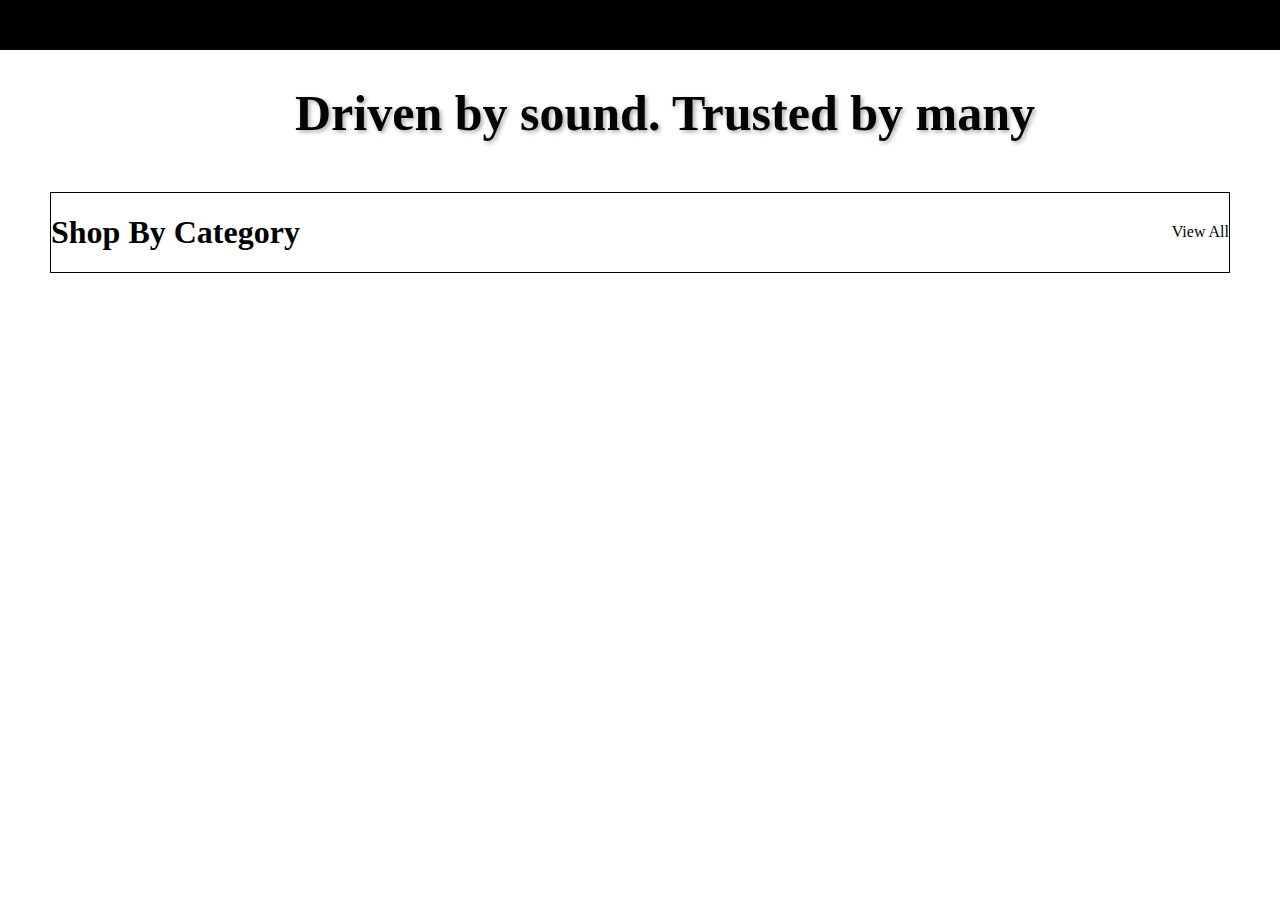
<file: MyFirstProject/home/index.html>
<!doctype html>
<html lang="en">
  <head>
    <meta charset="UTF-8" />
    <meta name="viewport" content="width=device-width, initial-scale=1.0" />
    <title>Home</title>
    <link rel="stylesheet" href="style.css" />
    <link rel="stylesheet" href="../globle.css" />
  </head>
  <body>
    <div id="navbar"></div>
    <div class="seperator"></div>
    <h1 class="title">Driven by sound. Trusted by many</h1>
    <div class="container">
      <div class="text-div">
        <h1>Shop By Category</h1>
        <span class="view-all">View All</span>
      </div>
      <div class="category-list" id="category-list"></div>
    </div>

    <div id="footer"></div>
  </body>
  <script>
    const slider = document.querySelector(".category-list");

    let isDown = false;
    let startX;
    let scrollLeft;

    slider.addEventListener("mousedown", (e) => {
      isDown = true;
      slider.classList.add("active");
      startX = e.pageX - slider.offsetLeft;
      scrollLeft = slider.scrollLeft;
    });

    slider.addEventListener("mouseleave", () => {
      isDown = false;
      slider.classList.remove("active");
    });

    slider.addEventListener("mouseup", () => {
      isDown = false;
      slider.classList.remove("active");
    });

    slider.addEventListener("mousemove", (e) => {
      if (!isDown) return;
      e.preventDefault();
      const x = e.pageX - slider.offsetLeft;
      const walk = (x - startX) * 1.5;
      slider.scrollLeft = scrollLeft - walk;
    });

    const navbar = document.getElementById("navbar");
    if (navbar) {push
      fetch("../navBar.html")
        .then((response) => {
          if (!response.ok) throw new Error("Failed to load navbar");
          return response.text();
        })
        .then((html) => {
          navbar.innerHTML = html;
        })
        .catch((error) => {
          navbar.textContent = "Navigation unavailable.";
          console.error(error);
        });
    }

    const footer = document.getElementById("footer");
    if (footer) {
      fetch("../footer.html")
        .then((response) => {
          if (!response.ok) throw new Error("Failed to load footer");
          return response.text();
        })
        .then((html) => {
          footer.innerHTML = html;
        })
        .catch((error) => {
          footer.textContent = "Navigation unavailable.";
          console.error(error);
        });
    }

    const students = [
      { img: "/MyFirstProject/image/Fin chilling.jpg", name: "fin" },
      { img: "/MyFirstProject/image/Monkey D_ Luffy Red Wallpaper.jpg", name: "monkey d luffy" },
      { img: "/MyFirstProject/image/Dipper Pines wallpaper.jpg", name: "dipper pines" },
      { img: "/MyFirstProject/image/ice bear !!.jpg", name: "ice bear" },
      { img: "/MyFirstProject/image/wenaria.jpg", name: "wenaria" },
    ];

    const container = document.getElementById("category-list");

      // .map() → create HTML strings
      const imgContainerCardHTML = students.map(
        (student) => `
        <div class="img-container-card">
          <img class="category-image" src="${student.img}" alt="${student.name}"/>
        <p>${student.name}</p>
      </div>
    `,
    );
    // Join them and put into DOM
    container.innerHTML = imgContainerCardHTML.join("");
  </script>
</html>
</file>
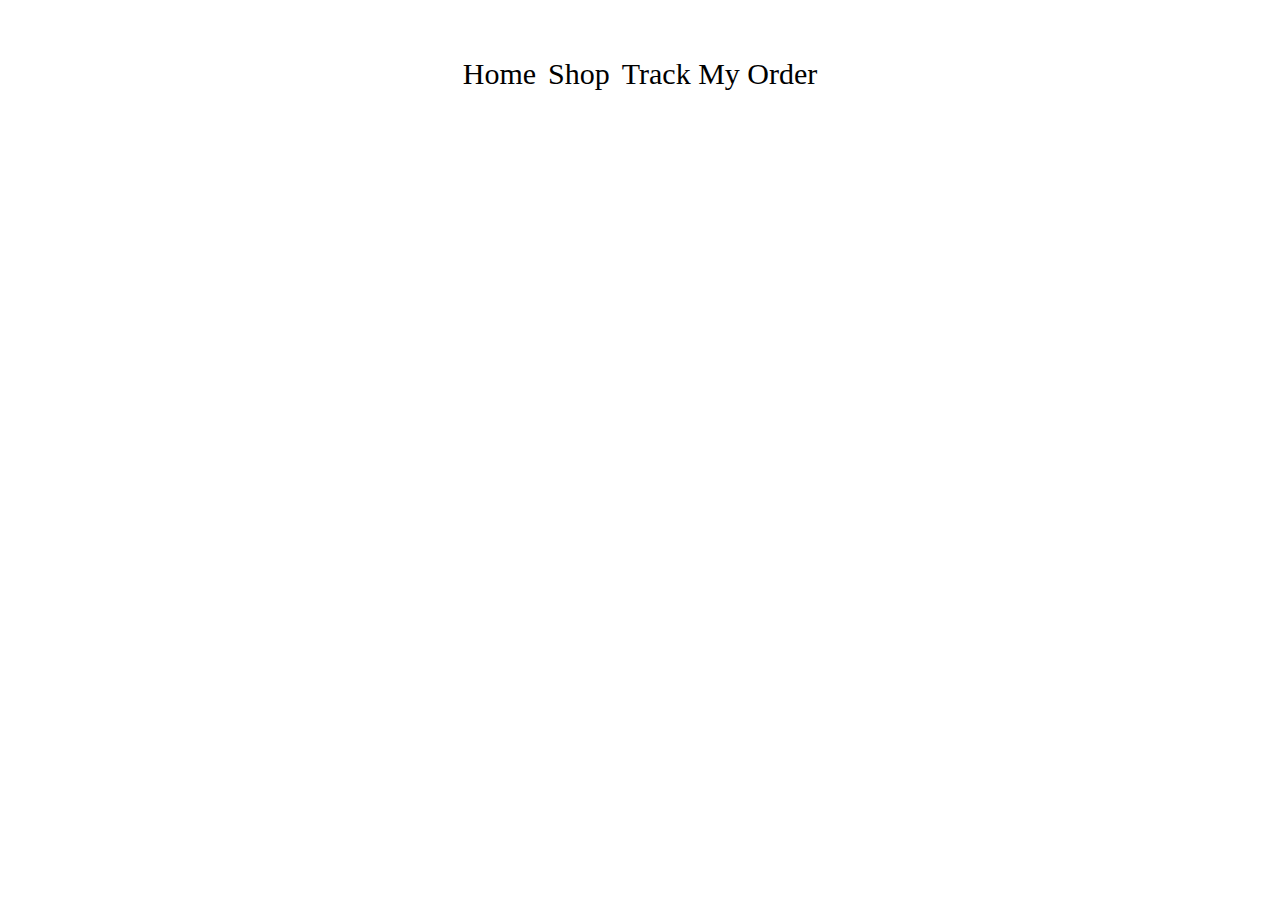
<file: MyFirstProject/navBar.html>
<!DOCTYPE html>
<html lang="en">
  <head>
    <meta charset="UTF-8" />
    <meta name="viewport" content="width=device-width, initial-scale=1.0" />
    <title>Navigation</title>
    <link rel="stylesheet" href="globle.css" />
  </head>
  <body>
    <nav
      style="
        display: flex;
        justify-content: center;
        gap: 12px;
        padding: 12px 16px;
      "
    >
      <a class="navbaritem" href="/MyFirstProject/home/index.html">Home</a>
      <a class="navbaritem" href="/MyFirstProject/shop/index.html">Shop</a>
      <a class="navbaritem" href="/MyFirstProject/Track My Order/index.html">Track My Order</a>
    </nav>
  </body>
</html>
</file>
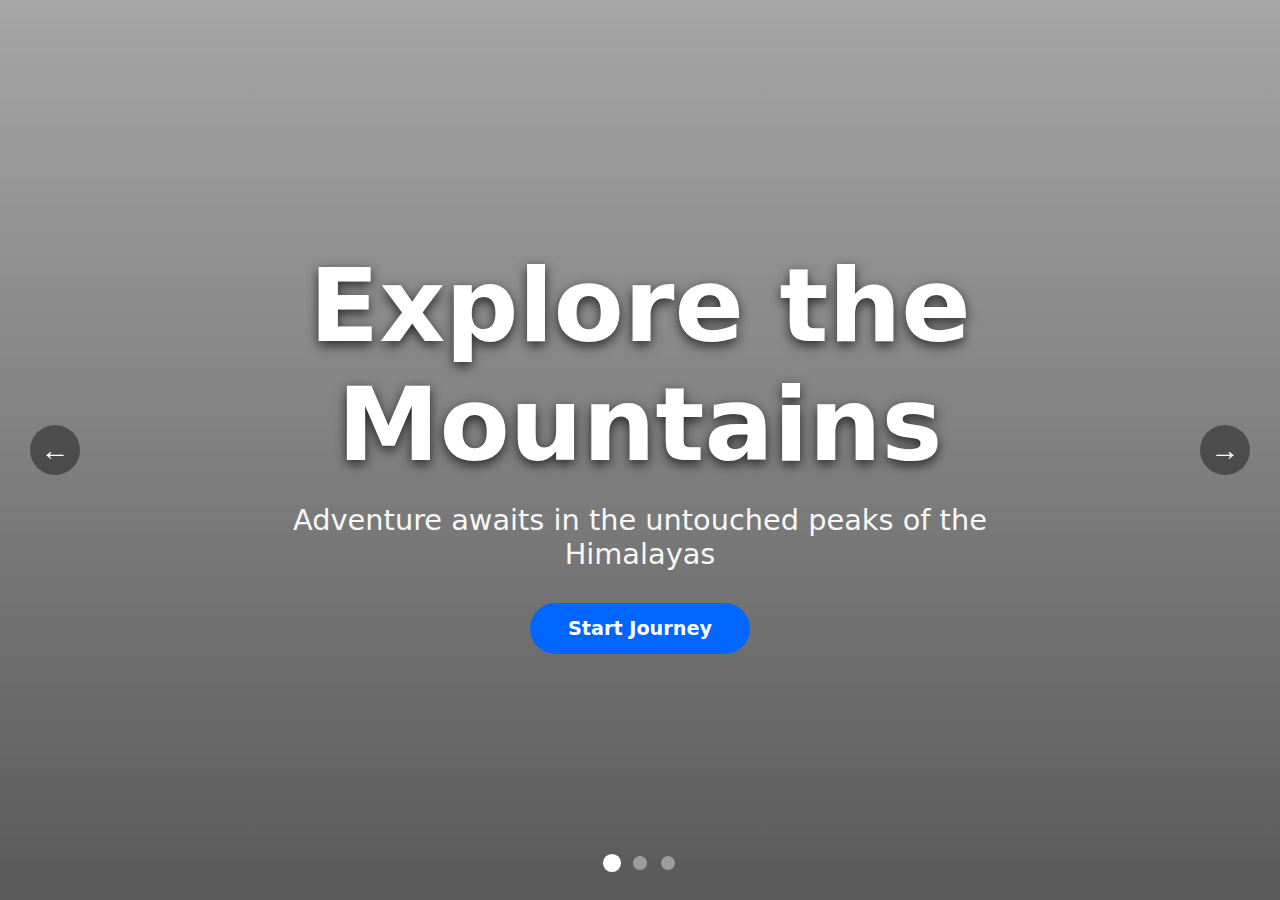
<file: MyFirstProject/text.html>
<!DOCTYPE html>
<html lang="en">
<head>
  <meta charset="UTF-8" />
  <meta name="viewport" content="width=device-width, initial-scale=1.0"/>
  <title>Hero Carousel</title>
  
  <style>
    * {
      margin: 0;
      padding: 0;
      box-sizing: border-box;
    }

    .hero {
      position: relative;
      height: 100vh;
      overflow: hidden;
      font-family: system-ui, -apple-system, sans-serif;
    }

    .slides {
      display: flex;
      height: 100%;
      transition: transform 0.8s cubic-bezier(0.22, 1, 0.36, 1);
    }

    .slide {
      min-width: 100%;
      height: 100%;
      background-size: cover;
      background-position: center;
      position: relative;
      display: flex;
      align-items: center;
      justify-content: center;
      color: white;
      text-align: center;
    }

    .slide::before {
      content: '';
      position: absolute;
      inset: 0;
      background: linear-gradient(to bottom, rgba(0,0,0,0.35), rgba(0,0,0,0.65));
    }

    .slide-content {
      position: relative;
      z-index: 2;
      max-width: 900px;
      padding: 0 30px;
    }

    .slide h2 {
      font-size: clamp(2.8rem, 8vw, 6.5rem);
      margin-bottom: 1.2rem;
      text-shadow: 0 4px 12px rgba(0,0,0,0.7);
    }

    .slide p {
      font-size: clamp(1.2rem, 4vw, 1.8rem);
      margin-bottom: 2rem;
      opacity: 0.95;
    }

    .btn-hero {
      display: inline-block;
      padding: 14px 38px;
      background: #0066ff;
      color: white;
      text-decoration: none;
      border-radius: 50px;
      font-size: 1.2rem;
      font-weight: 600;
      transition: all 0.3s;
    }

    .btn-hero:hover {
      background: #0055dd;
      transform: translateY(-3px);
      box-shadow: 0 10px 30px rgba(0, 102, 255, 0.4);
    }

    /* Navigation */
    .nav-btn {
      position: absolute;
      top: 50%;
      transform: translateY(-50%);
      background: rgba(0,0,0,0.4);
      color: white;
      border: none;
      width: 50px;
      height: 50px;
      border-radius: 50%;
      font-size: 1.8rem;
      cursor: pointer;
      z-index: 5;
      transition: all 0.3s;
    }

    .nav-btn:hover {
      background: rgba(0,0,0,0.7);
    }

    .prev { left: 30px; }
    .next { right: 30px; }

    /* Dots */
    .dots {
      position: absolute;
      bottom: 30px;
      left: 50%;
      transform: translateX(-50%);
      display: flex;
      gap: 14px;
      z-index: 5;
    }

    .dot {
      width: 14px;
      height: 14px;
      background: rgba(255,255,255,0.4);
      border-radius: 50%;
      cursor: pointer;
      transition: all 0.3s;
    }

    .dot.active {
      background: white;
      transform: scale(1.3);
    }
  </style>
</head>
<body>

<div class="hero">
  <div class="slides" id="slides">

    <div class="slide" style="background-image: url('https://images.unsplash.com/photo-1506905925346-21bda4d32df4?w=1600');">
      <div class="slide-content">
        <h2>Explore the Mountains</h2>
        <p>Adventure awaits in the untouched peaks of the Himalayas</p>
        <a href="#" class="btn-hero">Start Journey</a>
      </div>
    </div>

    <div class="slide" style="background-image: url('https://images.unsplash.com/photo-1507525428034-b723cf961d3e?w=1600');">
      <div class="slide-content">
        <h2>Tropical Paradise</h2>
        <p>Crystal clear waters and golden beaches</p>
        <a href="#" class="btn-hero">Book Now</a>
      </div>
    </div>

    <div class="slide" style="background-image: url('https://images.unsplash.com/photo-1511300636408-a991f0891c02?w=1600');">
      <div class="slide-content">
        <h2>Northern Lights</h2>
        <p>Witness nature's most magical light show</p>
        <a href="#" class="btn-hero">Plan Trip</a>
      </div>
    </div>

  </div>

  <button class="nav-btn prev" onclick="prevSlide()">←</button>
  <button class="nav-btn next" onclick="nextSlide()">→</button>

  <div class="dots" id="dots"></div>
</div>

<script>
  const slides = document.getElementById('slides');
  const dotsContainer = document.getElementById('dots');
  const totalSlides = document.querySelectorAll('.slide').length;
  let current = 0;
  let autoPlay;

  // Create dots
  for (let i = 0; i < totalSlides; i++) {
    const dot = document.createElement('div');
    dot.classList.add('dot');
    if (i === 0) dot.classList.add('active');
    dot.addEventListener('click', () => goToSlide(i));
    dotsContainer.appendChild(dot);
  }

  const dots = document.querySelectorAll('.dot');

  function update() {
    slides.style.transform = `translateX(-${current * 100}%)`;
    
    dots.forEach((dot, i) => {
      dot.classList.toggle('active', i === current);
    });
  }

  function goToSlide(index) {
    current = index;
    if (current < 0) current = totalSlides - 1;
    if (current >= totalSlides) current = 0;
    update();
    resetAutoPlay();
  }

  function nextSlide() {
    current++;
    if (current >= totalSlides) current = 0;
    update();
    resetAutoPlay();
  }

  function prevSlide() {
    current--;
    if (current < 0) current = totalSlides - 1;
    update();
    resetAutoPlay();
  }

  function resetAutoPlay() {
    clearInterval(autoPlay);
    autoPlay = setInterval(nextSlide, 5500);
  }

  // Start auto play
  autoPlay = setInterval(nextSlide, 5500);

  // Optional: pause on hover
  document.querySelector('.hero').addEventListener('mouseenter', () => clearInterval(autoPlay));
  document.querySelector('.hero').addEventListener('mouseleave', () => {
    autoPlay = setInterval(nextSlide, 5500);
  });

  // Keyboard support (← → arrows)
  document.addEventListener('keydown', e => {
    if (e.key === 'ArrowLeft') prevSlide();
    if (e.key === 'ArrowRight') nextSlide();
  });
</script>

</body>
</html>
</file>
<file: MyFirstProject/home/style.css>
.seperator {
  background: #000;
  height: 50px;
  width: 100%;
}
.title {
  color: rgb(4, 4, 4);
  text-align: center;
  text-shadow: 2px 2px 4px #aaa;
  text-indent: 50px;
  font-size: 50px;
}
.text-div {
  display: flex;
  align-items: center;
  justify-content: space-between;
}
.view-all {
  text-decoration: none;
}
.view-all:hover {
  text-decoration: underline;
}
.category-list {
  display: flex;
  gap: 30px;
  justify-content: start;
  overflow-x: auto;
  -webkit-overflow-scrolling: touch;
  cursor: grab;
  user-select: none;
}

.category-list:active {
  cursor: grabbing;
}

.category-list::-webkit-scrollbar {
  display: none;
}
.category-list {
  -ms-overflow-style: none;
  scrollbar-width: none;
}
</file>
<file: MyFirstProject/globle.css>
body {
  margin: 0;
  padding: 0;
}
.navbaritem {
  text-decoration: none;
  color: black;
  font-family: Georgia, "Times New Roman", Times, serif;
  font-size: 30px;
  padding-top: 5vh;
  padding-bottom: 5vh;
}
.navbaritem:hover {
  text-decoration: underline;
  text-shadow: 0px 1px 1px #1475c4;
}
#navBar-2 {
  border-bottom: 3px dashed black;
  margin-left: 5vw;
  margin-right: 5vw;
}
.container{
  max-width: 100vw;
  max-height: 100vh;
  height: auto;
  border: 1px solid black ;
  margin: 50px;
  display: flex;
  flex-direction: column;
}
</file>
